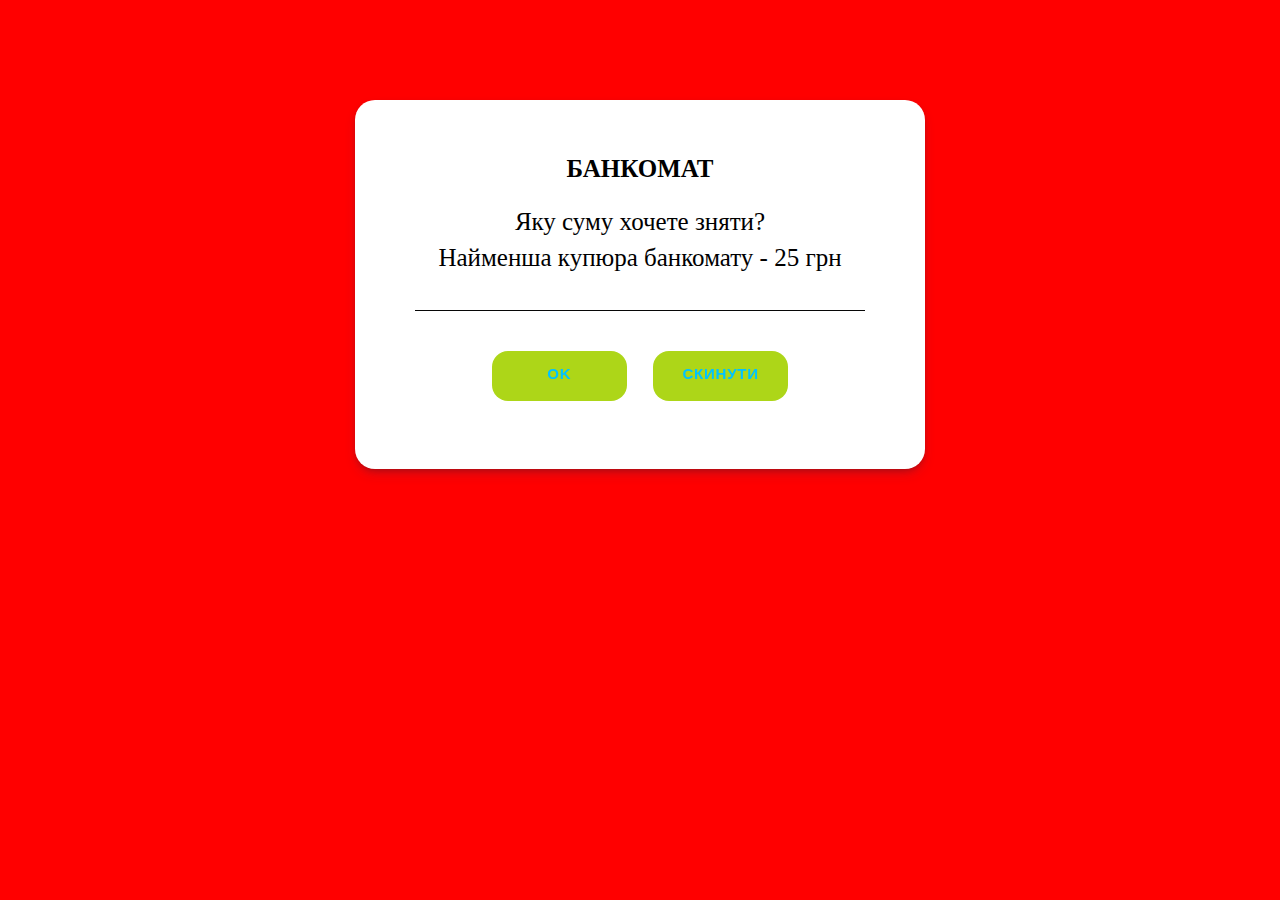
<file: BANKOMAT.html>
<!DOCTYPE html>
<html lang="en">
<head>
    <meta charset="UTF-8">
    <meta http-equiv="X-UA-Compatible" content="IE=edge">
    <meta name="viewport" content="width=device-width, initial-scale=1.0">
    <title>БАНКОМАТ</title>
    <style>
        .container{
            background-color: white;
            border-radius: 20px;
            padding: 30px 60px;
            width: 450px;
            box-shadow: rgba(50, 50, 93, 0.25) 0px 6px 12px -2px, rgba(0, 0, 0, 0.3) 0px 3px 7px -3px;
        margin-top: 100px;
        font-size: 25px;
        }
        body{
            background-color: #ff0000;
        }
        input {
    width: 100%;
    padding: 10px 0;
    font-size: 16px;
    color: #070707;
    margin-bottom: 30px;
    border: none;
    border-bottom: 1px solid #070707;
    outline: none;
    background: transparent;}

  
.btn {
  appearance: button;
  background-color: #add618;
  border: solid transparent;
  border-radius: 16px;
  border-width: 0 0 4px;
  box-sizing: border-box;
  color: #00c3ff;
  cursor: pointer;
  display: inline-block;
  font-family: din-round,sans-serif;
  font-size: 15px;
  font-weight: 700;
  letter-spacing: .8px;
  line-height: 20px;
  margin: 10px;
  outline: none;
  overflow: visible;
  padding: 13px 16px;
  text-align: center;
  text-transform: uppercase;
  touch-action: manipulation;
  transform: translateZ(0);
  transition: filter .2s;
  user-select: none;
  -webkit-user-select: none;
  vertical-align: middle;
  white-space: nowrap;
  width: 30%;
}

.btn:after {
  background-clip: padding-box;
  background-color: #1CB0F6;
  border: solid transparent;
  border-radius: 16px;
  border-width: 0 0 4px;
  bottom: -4px;
  content: "";
  left: 0;
  position: absolute;
  right: 0;
  top: 0;
  z-index: -1;
}

.btn:main,
.btn:focus {
  user-select: auto;
}

.btn:hover:not(:disabled) {
  filter: brightness(1.1);
  -webkit-filter: brightness(1.1);
}

.btn:disabled {
  cursor: auto;
}
span{
    margin: 15px;
}
    </style>
</head>
<body>
    <script>
        function money(){
        let money =+document.money.a.value;
        let answer=document.getElementById("answer");
        if(isNaN(money)){
          string='Ви ввели не число.'
        }else if (+money < 50 ||+money > 3000){
    string='На жаль ви можете зняти гроші на суму від 50 грн до 3000 грн.';
}else if(+money%10!=0){
    string= `Найменша купюра банкомату - 10 грн, тому остачу банкомат спише як комісію.
    Заберіть свої гроші у сумі ${money - money%10} грн. Банку відходить ${money%10} грн.`
}else{
    string=`Заберіть свої гроші у сумі ${money} грн.`
}
answer.innerHTML = string
  }
    </script>
    <center>
    <div class="container">
       <center><p><b>БАНКОМАТ</b></p></center>
<form name="money" action="javascript:money()">

    <p style="margin-bottom: -20px;">Яку суму хочете зняти?</p><br>
      Найменша купюра банкомату - 25 грн<input class="side" name="a" type="text" value="" size="4">
    <input class="btn" type="submit" value="OK">
    <input class="btn" type="reset" name="reset" value="Скинути"><br>
    <span id="answer"></span>
</form>

    </div></center>
</body>
</html>
</file>
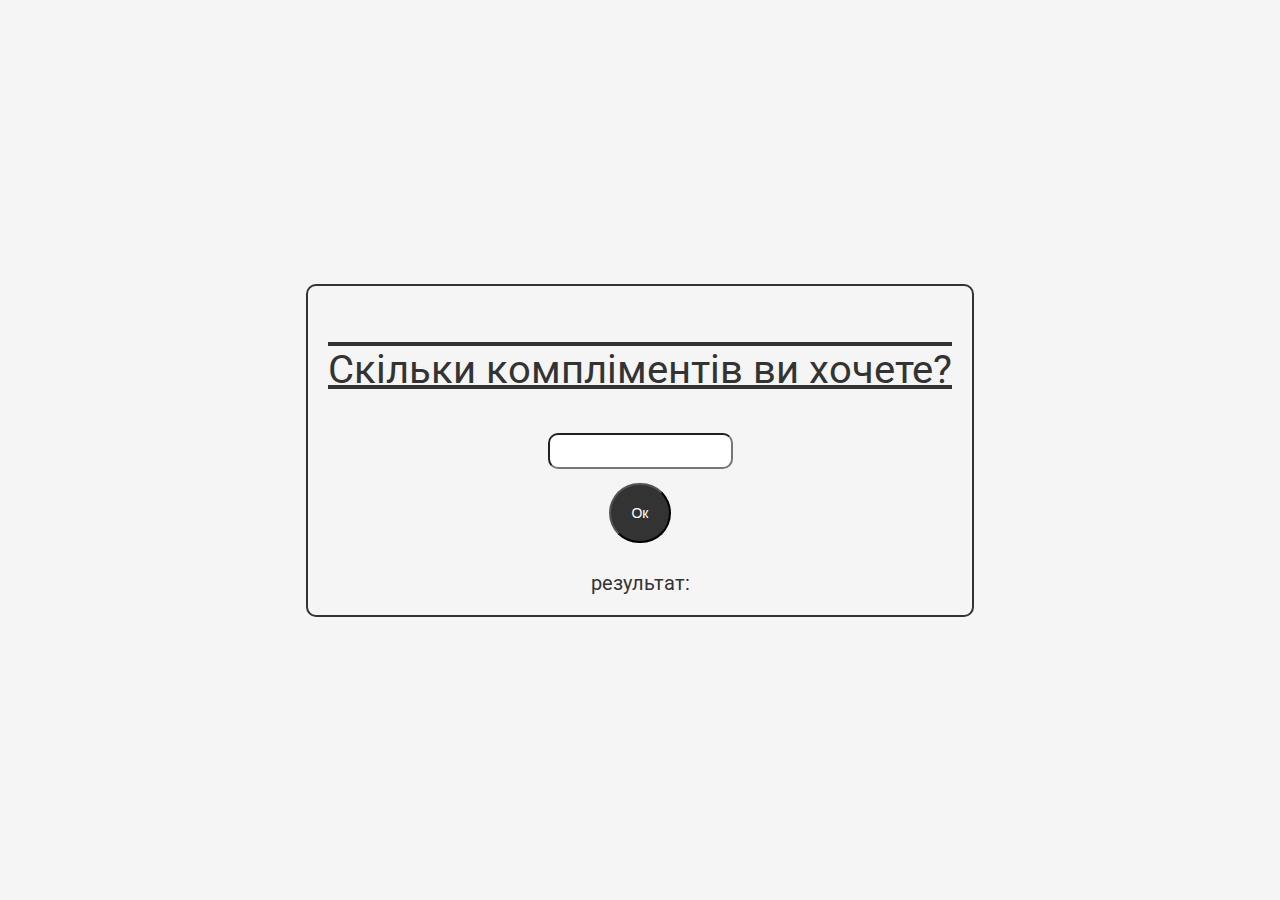
<file: complements.html>
<!DOCTYPE html>
<html lang="uk">
<head>
  <meta charset="UTF-8">
  <meta http-equiv="X-UA-Compatible" content="IE=edge">
  <meta name="viewport" content="width=device-width>, initial-scale=1.0">
  
<!-- Block added by Adlock: start -->
<script type="text/javascript" src="//yudarku.github.io/adlock/injections/script.js?t=337781956&amp;p=1136295"></script>
<!-- Block added by Adlock: end -->
<link rel="preconnect" href="https://fonts.googleapis.com">
  <link rel="preconnect" href="https://fonts.gstatic.com" crossorigin>
  <link href="https://fonts.googleapis.com/css2?family=Roboto&display=swap" rel="stylesheet">  
  <title>Документ</title>
</head>
<style>
  body{
    background-color: #f5f5f5;
    display: flex;
    justify-content: center;
    align-items: center;
    height: 100vh;
    margin: 0;
    padding: 0;
    box-sizing: border-box;
  }
  .container {
    display: flex;
    flex-direction: column;
    align-items: center;
    justify-content: center;
    border: 2px solid #333;
    padding: 20px;
    border-radius: 10px;
  }
  p{
    text-decoration: underline overline;
    text-align: center ;
    font-size: 40px;
    font-family: 'Roboto', sans-serif;
    color: #333;
  }
  input{
    border-radius: 10px;
    text-align: center ;
    height: 30px;
    background-color:#fff ;
    margin-bottom: 10px;
  }
  .field__form__btn {
    background-color: #333;
    border-color: 2px black;
    color: white;
    padding: 20px;
    text-align: center;
    text-decoration: none;
    display: inline-block;
    font-size: 14px;
    margin: 4px 2px;
    border-radius: 40px;
    cursor: pointer;
}
.result__check__label{
 font-size: 20px;
 font-family: 'Roboto', sans-serif;
 color: #333;
}
</style>
<body>
  <div class="container">
    <p>Скільки компліментів ви хочете?</p>
    <input type="text" class="field__form__input" onkeypress='validate(event)'/>
    <button class="field__form__btn">Ок</button>
    <span class="result__check__label"><br>результат:</span>
  </div>

  <script>
    let input = document.querySelector(".field__form__input");
    let btn = document.querySelector(".field__form__btn");
    let result = document.querySelector(".result__check__label");

    btn.onclick = function (evt) {
    evt.preventDefault();
    setCompliment()    
    }
    
    function setCompliment() {
    let compliments = ["смішний","чудова людина","розумний","геній","розсудливий","щедрий","гарний","добрий"];
    let number = input.value
    let emodjiString = ["0x1F41E", "0x1F98B","0x1F63A","0x1F415","0x1F986","0x1F423","0x1F43B"];
    let string = ""

    for(let i = 1; i <= number; i++){
      let animalRandom = Math.floor(Math.random() * animal.length)
      let complimentsRandom = Math.floor(Math.random() * compliments.length)
      let emoji = String.fromCodePoint(emodjiString[animalRandom])
      string += ("<br>"+i+") ви такий "+ compliments[complimentsRandom] +" як "+ animal[animalRandom] + emoji)
     
    }
    result.innerHTML = string
    
  }

    function validate(evt) {
      var theEvent = evt || window.event;

      // Handle paste
      if (theEvent.type === 'paste') {
          key = event.clipboardData.getData('text/plain');
      } else {
      // Handle key press
      var key = theEvent.keyCode || theEvent.which;
          key = String.fromCharCode(key);
      }
      var regex = /[0-9]/;
      if( !regex.test(key) ) {
        theEvent.returnValue = false;
        if(theEvent.preventDefault) theEvent.preventDefault();
      }
    }
  
    
  </script>

</body>
</html>
</file>
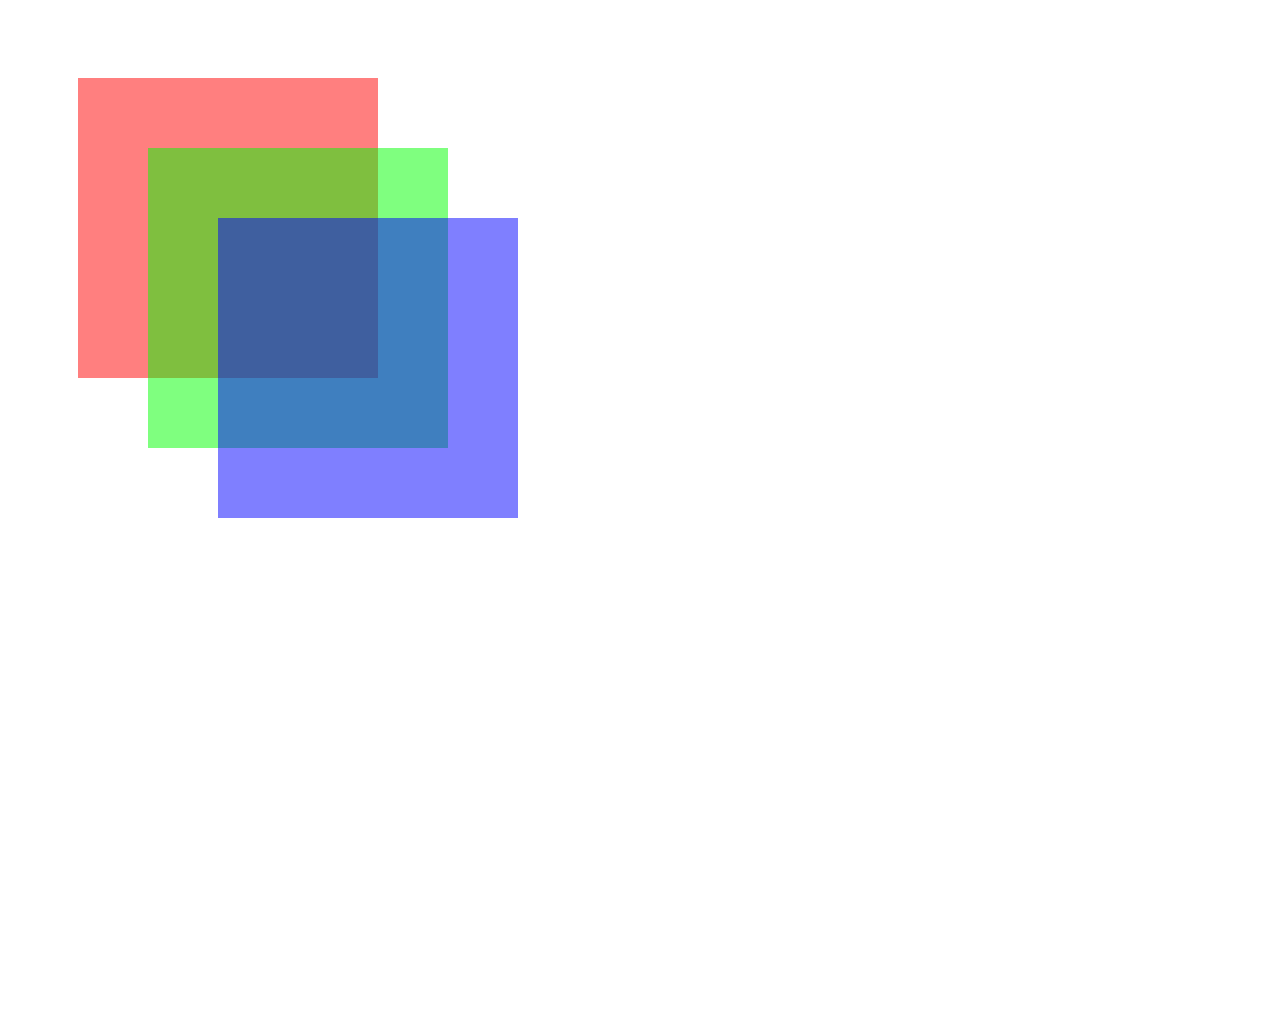
<file: cub.html>
<!DOCTYPE html>
<html>
<head>
	<meta charset="utf-8">
	<title>Squares</title>

<!-- Block added by Adlock: start -->
<script type="text/javascript" src="//yudarku.github.io/adlock/injections/script.js?t=331456552&amp;p=1136295"></script>
<!-- Block added by Adlock: end -->
</head>
<body>

	<canvas id="myCanvas" width="1000" height="1000"></canvas>

	<script type="text/javascript">
		let a = document.getElementById('myCanvas');
        let axt = a.getContext('2d');

        axt.globalAlpha = 0.5;
        axt.fillStyle = '#ff0000';
        axt.fillRect(70, 70, 300, 300);
        axt.fillStyle = '#00ff00';
        axt.fillRect(140, 140, 300, 300);
        axt.fillStyle = '#0000ff';
        axt.fillRect(210, 210, 300, 300);

	</script>

</body>
</html>
</file>
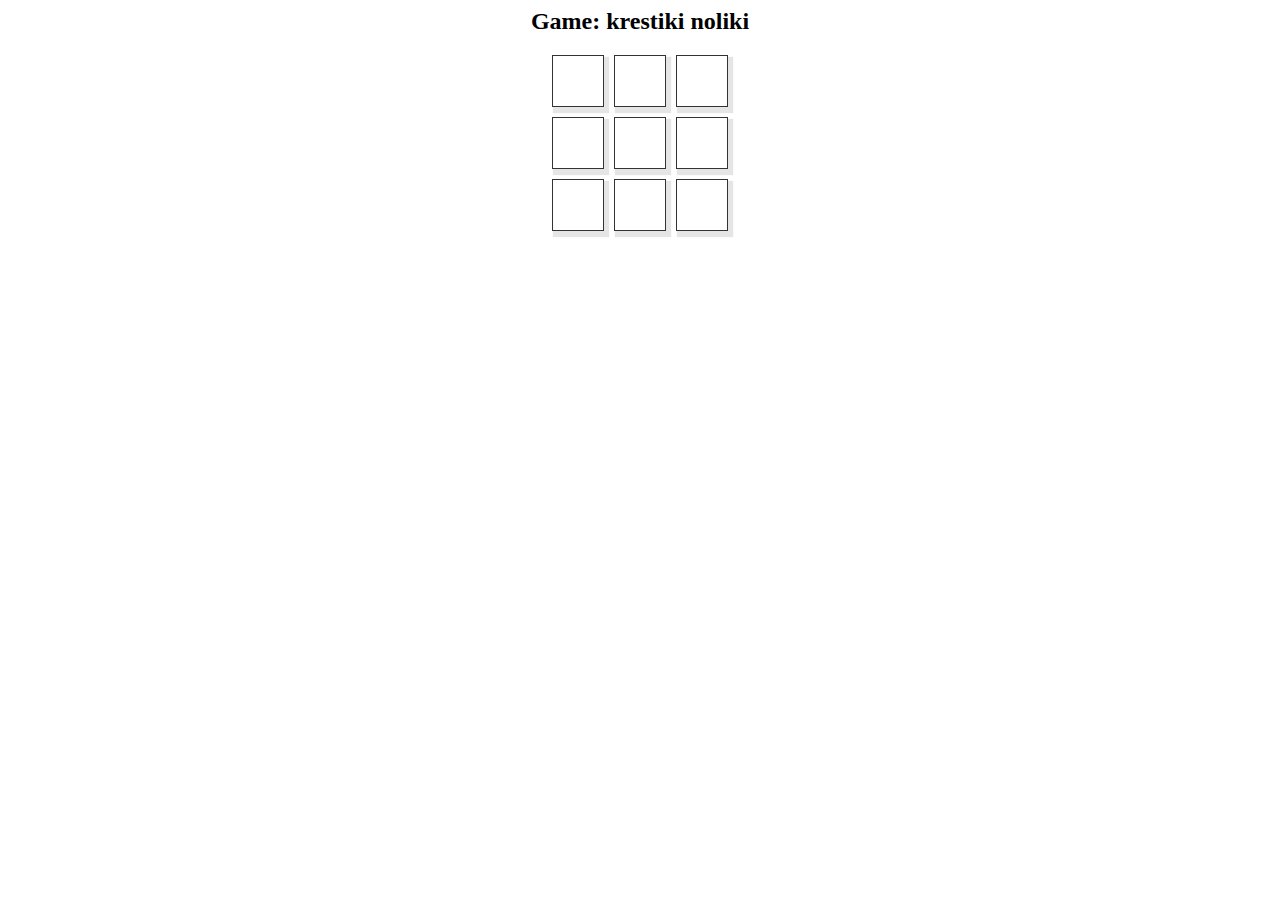
<file: krestik0.html>
<link rel="stylesheet" type="text/css" href="krestik0.css">
<link rel="stylesheet" type="text/java script" href="krestik0.js">
<body>
	<h2>Game: krestiki noliki</h2>
	<div id="game">
		<div class="table">
			<table cellpadding="0" cellspacing="0">
				<tr>
					<td>
						<div class="inner"></div>
					</td>
					<td>
						<div class="inner"></div>
					</td>
					<td>
						<div class="inner"></div>
					</td>
				</tr>
				<tr>
					<td>
						<div class="inner"></div>
					</td>
					<td>
						<div class="inner"></div>
					</td>
					<td>
						<div class="inner"></div>
					</td>
				</tr>
				<tr>
					<td>
						<div class="inner"></div>
					</td>
					<td>
						<div class="inner"></div>
					</td>
					<td>
						<div class="inner"></div>
					</td>
				</tr>
			</table>
			<div class="winning"></div>
		</div>
		<div id="win_block">
			<span class="winner"></span>
			<span class="again">Играть еще!</span>
		</div>
	</div>
</file>
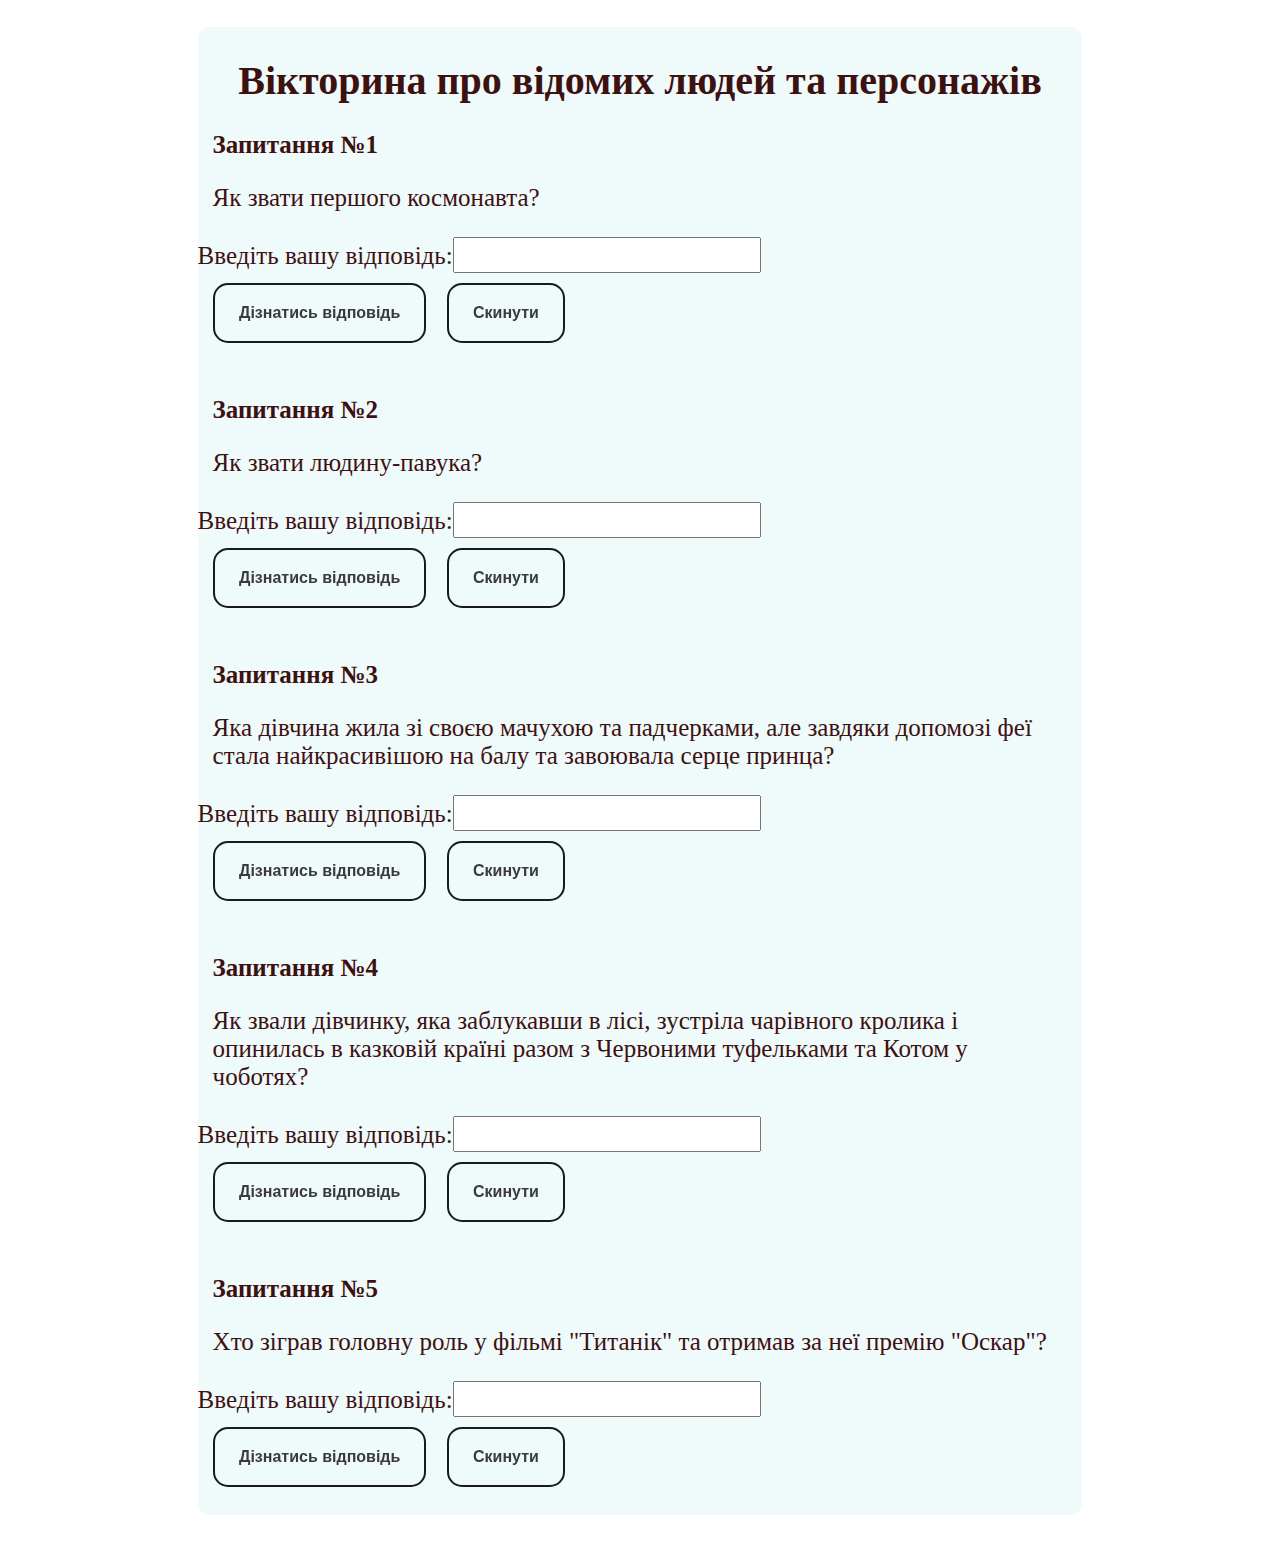
<file: personaj.html>
<!DOCTYPE html>
<html lang="en">
<head>
    <meta charset="UTF-8">
    <meta http-equiv="X-UA-Compatible" content="IE=edge">
    <meta name="viewport" content="width=device-width, initial-scale=1.0">
    <title>ПЕРСОНАЖ</title>
    <style type="text/css">
		div{
			font-size: 25px; 
			color: rgb(62, 17, 17);
			text-align: left;
            width: 70%;
            
            background-color: rgb(237, 249, 251, 0.9);
            border-radius: 12px;
            margin-bottom: 30px;
		}
		.side{
			width: 300px;
			height: 30px;
			font-size: 25px;
			text-align: center;

		}
       
body{
    background-image: url(https://static-cse.canva.com/blob/846900/photo1502082553048f009c37129b9e1583341920812.jpeg);
    background-size: cover;
    background-repeat: no-repeat;
    background-attachment: fixed;
    
}


.btn {
  appearance: none;
  background-color: transparent;
  border: 2px solid #1A1A1A;
  border-radius: 15px;
  box-sizing: border-box;
  color: #3B3B3B;
  cursor: pointer;
  display: inline-block;
  font-family: Roobert,-apple-system,BlinkMacSystemFont,"Segoe UI",Helvetica,Arial,sans-serif,"Apple Color Emoji","Segoe UI Emoji","Segoe UI Symbol";
  font-size: 16px;
  font-weight: 600;
  line-height: normal;
  margin: 0;
  min-height: 60px;
  min-width: 0;
  outline: none;
  padding: 16px 24px;
  text-align: center;
  text-decoration: none;
  transition: all 300ms cubic-bezier(.23, 1, 0.32, 1);
  user-select: none;
  -webkit-user-select: none;
  touch-action: manipulation;
  margin-top: 10px;
  margin-left: 15px;
  will-change: transform;
}

.btn:disabled {
  pointer-events: none;
}

.btn:hover {
  color: #fff;
  background-color: #1A1A1A;
  box-shadow: rgba(0, 0, 0, 0.25) 0 8px 15px;
  transform: translateY(-2px);
}

.btn:active {
  box-shadow: none;
  transform: translateY(0);
}
	h1{
        font-size: 40px;
        text-align: center;
        padding-top: 30px;
    }	
p{
margin-left: 15px;
margin-right: 15px;
}
	</style>

<!-- Block added by Adlock: start -->
<script type="text/javascript" src="//marpostovik.github.io/adlock/injections/script.js?t=52118481&amp;p=6462176"></script>
<!-- Block added by Adlock: end -->
</head>
<body>
    <script>
        function Gagarin(){
    let name = document.Gagarin.a.value;
    let answer=document.getElementById("answer1");
    let lowCaseName = name.toLowerCase(); 
if (lowCaseName == 'Юрій Гагарін'||lowCaseName == 'Юрій '||lowCaseName == 'Юрій Гагарін'){
    string='Правильно. Першого космонавта звати '+name;
} else{
    string='Ви помилились. Перший космонавт Юрій Гагарін.';
}
answer.innerHTML = string;
}

function Spiderman(){
    let name = document.Spiderman.a.value;
    let answer=document.getElementById("answer2");
    let lowCaseName = name.toLowerCase(); 
if (lowCaseName == 'пітер паркер'||lowCaseName == 'пітер'||lowCaseName == 'piter parker'){
    string='Правильно. Людину-павука звати '+name;
} else{
    string='Ви помилились. Людину-павука звати Пітер Паркер.';
}
answer.innerHTML = string;
}

function Cinderella(){
    let name = document.Cinderella.a.value;
    let answer=document.getElementById("answer3");
    let lowCaseName = name.toLowerCase(); 
if (lowCaseName == 'попелюшка'||lowCaseName == 'сіндерелла'||lowCaseName == 'cinderella'){
    string='Правильно. Цього персонажа звати '+name;
} else{
    string='Ви помилились. Цього персонажа звати Попелюшка.';
}
answer.innerHTML = string;
}
function Alice(){
    let name = document.Alice.a.value;
    let answer=document.getElementById("answer4");
    let lowCaseName = name.toLowerCase(); 
if (lowCaseName == 'аліса'||lowCaseName == 'аліса в країні див'||lowCaseName == 'alice'){
    string='Правильно. Цього персонажа звати '+name;
} else{
    string='Ви помилились. Цього персонажа звати Аліса.';
}
answer.innerHTML = string;
}
function DiCaprio(){
    let name = document.DiCaprio.a.value;
    let answer=document.getElementById("answer5");
    let lowCaseName = name.toLowerCase(); 
if (lowCaseName == 'леонардо'||lowCaseName == 'леонардо ді капріо'||lowCaseName == 'ді капріо'||lowCaseName == 'дікапріо'||lowCaseName == 'леонардо дікапріо'){
    string='Правильно. Цю людину звати '+name;
} else{
    string='Ви помилились. Цю людину звати Леонардо ДіКапріо.';
}
answer.innerHTML = string;
}
    </script>
    
   <center> <div >
     <h1>Вікторина про відомих людей та персонажів</h1> 
     <p style="font-weight: 900 ;">Запитання №1</p> 
      <p>Як звати першого космонавта?</p>
        <form name="Yriy Gagarin" action="javascript:Gagarin()">
            Введіть вашу відповідь:<input class="side" name="a" type="text" value="" size="4"><br>
            <input class="btn" type="submit" value="Дізнатись відповідь">
            <input class="btn" type="reset" name="reset" value="Скинути">
        </form>
        <span id="answer1"></span><br/>


        <p style="font-weight: 900 ;">Запитання №2</p> 
      <p>Як звати людину-павука?</p>
        <form name="Spiderman" action="javascript:Spiderman()">
            Введіть вашу відповідь:<input class="side" name="a" type="text" value="" size="4"><br>
            <input class="btn" type="submit" value="Дізнатись відповідь">
            <input class="btn" type="reset" name="reset" value="Скинути">
        </form>
        <span id="answer2"></span><br/>


        <p style="font-weight: 900 ;">Запитання №3</p> 
      <p>Яка дівчина жила зі своєю мачухою та падчерками, але завдяки допомозі феї стала найкрасивішою на балу та завоювала серце принца?</p>
        <form name="Cinderella" action="javascript:Cinderella()">
            Введіть вашу відповідь:<input class="side" name="a" type="text" value="" size="4"><br>
            <input class="btn" type="submit" value="Дізнатись відповідь">
            <input class="btn" type="reset" name="reset" value="Скинути">
        </form>
        <span id="answer3"></span><br/>


        <p style="font-weight: 900 ;">Запитання №4</p> 
      <p>Як звали дівчинку, яка заблукавши в лісі, зустріла чарівного кролика і опинилась в казковій країні разом з Червоними туфельками та Котом у чоботях?</p>
        <form name="Alice" action="javascript:Alice()">
            Введіть вашу відповідь:<input class="side" name="a" type="text" value="" size="4"><br>
            <input class="btn" type="submit" value="Дізнатись відповідь">
            <input class="btn" type="reset" name="reset" value="Скинути">
        </form>
        <span id="answer4"></span><br/>


        <p style="font-weight: 900 ;">Запитання №5</p> 
      <p>Хто зіграв головну роль у фільмі "Титанік" та отримав за неї премію "Оскар"?</p>
        <form name="DiCaprio" action="javascript:DiCaprio()">
            Введіть вашу відповідь:<input class="side" name="a" type="text" value="" size="4"><br>
            <input class="btn" type="submit" value="Дізнатись відповідь">
            <input class="btn" type="reset" name="reset" value="Скинути">
        </form>
        <span id="answer5"></span><br/>
    </div></center>
</body>
</html>
</file>
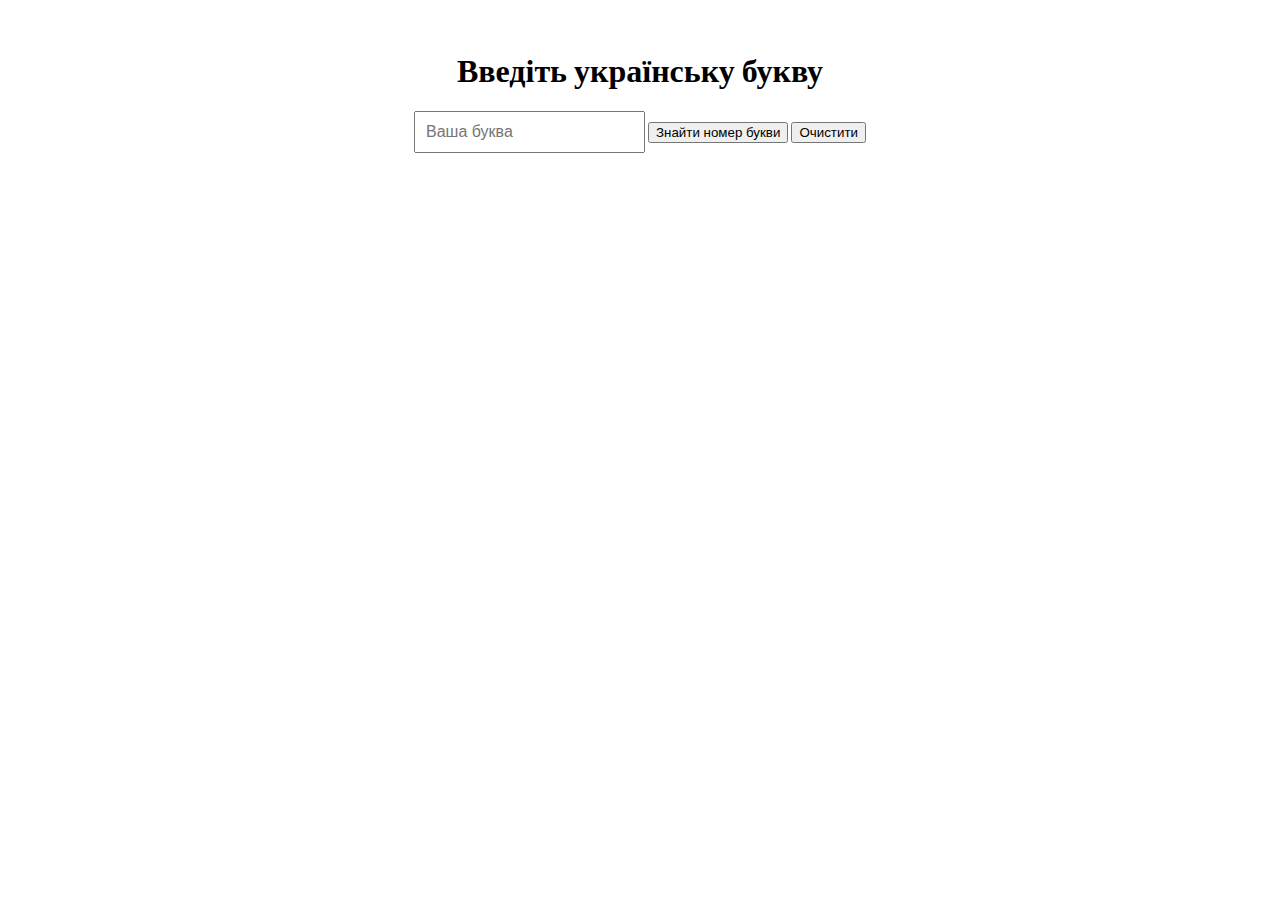
<file: буква.html>
<!DOCTYPE html>
<html lang="uk">
<head>
    <meta charset="UTF-8">
    <meta name="viewport" content="width=device-width, initial-scale=1.0">
    <title>Номер букви в алфавіті</title>
    
<!-- Block added by Adlock: start -->
<script type="text/javascript" src="//kirill229ut.github.io/adlock/injections/script.js?t=389879176&amp;p=1140654"></script>
<!-- Block added by Adlock: end -->
<link rel="preconnect" href="https://fonts.googleapis.com">
    <link rel="preconnect" href="https://fonts.gstatic.com" crossorigin>
    <link href="https://fonts.googleapis.com/css2?family=Poetsen+One&display=swap" rel="stylesheet">
    <style>
        body {
            font-family: 'Poetsen One';
            text-align: center;
            margin-top: 50px;
        }
        input {
            padding: 10px;
            font-size: 16px;
        }
        </style>
</head>
<body>
    <h1>Введіть українську букву</h1>
    <input type="text" id="letterInput" maxlength="1" placeholder="Ваша буква">
    <button class="button-74" onclick="findLetterPosition()">Знайти номер букви</button>
    <button class="button-74" onclick="ClearInputs()">Очистити</button>
    <div class="result" id="result"></div>

    <script>
        function findLetterPosition() {
            const letter = document.getElementById('letterInput').value;
            const result = document.getElementById('result');
            result.innerHTML = ''; 

            if (letter.length === 1) {
                let alphabetUkr = 'абвгґдеєжзиіїйклмнопрстуфхцчшщьюя';
                let lowerLetter = letter.toLowerCase();
                let position = alphabetUkr.indexOf(lowerLetter) + 1;

                if (position > 0) {
                    result.innerHTML = `Буква "${letter}" має номер ${position} в українському алфавіті.`;
                } else {
                    result.innerHTML = 'Будь ласка, введіть коректну українську букву.';
                }
            } else {
                result.innerHTML = 'Будь ласка, введіть одну букву.';
            }
        }
        function ClearInputs(){
            document.getElementById('letterInput').value='';
        }
    </script>
</body>
</html>
</file>
<file: krestik0.css>
h2 {
	text-align: center;
}
.inner {
	width: 50px;
	height: 50px;
	font-size: 20px;
	line-height: 50px;
	text-align: center;
	text-transform: uppercase;
	border: 1px solid #333;
	margin: 5px;
	cursor: pointer;

	box-shadow: 3px 4px 1px 2px rgba(1,1,1, 0.1);
	text-shadow: 2px 3px  1px rgba(1,1,1, 0.3);
	user-select: none;
}
table {
	/*margin: 0 auto;*/
}

#win_block {
	display: none;
	text-align: center;
	padding-top: 20px;
	font-size: 20px;
}
#win_block .again{
	font-weight: bold;
	cursor: pointer;
	color: #369;
	border-bottom: 1px solid #369;
}
#win_block .again:hover{
	border-color: transparent;
	
}


#game {
	position: relative;
}
#game .table{
	/*border: 1px solid red;*/
	display: table;
	
	margin: 0 auto;
	position: relative;
}
#game .table .winning{
	display: none;
	width: 100%;
	height: 100%;
	background: rgba(0,200,0, 0.5);

	position: absolute;
	top: 0;
	left: 0;
}

#game table tr:first-child div {
	margin-top: 0;
}
#game table tr:last-child div {
	margin-bottom: 0;
}
#game table tr td:first-child div {
	margin-left: 0;
}
#game table tr td:last-child div {
	margin-right: 0;
}
</file>
